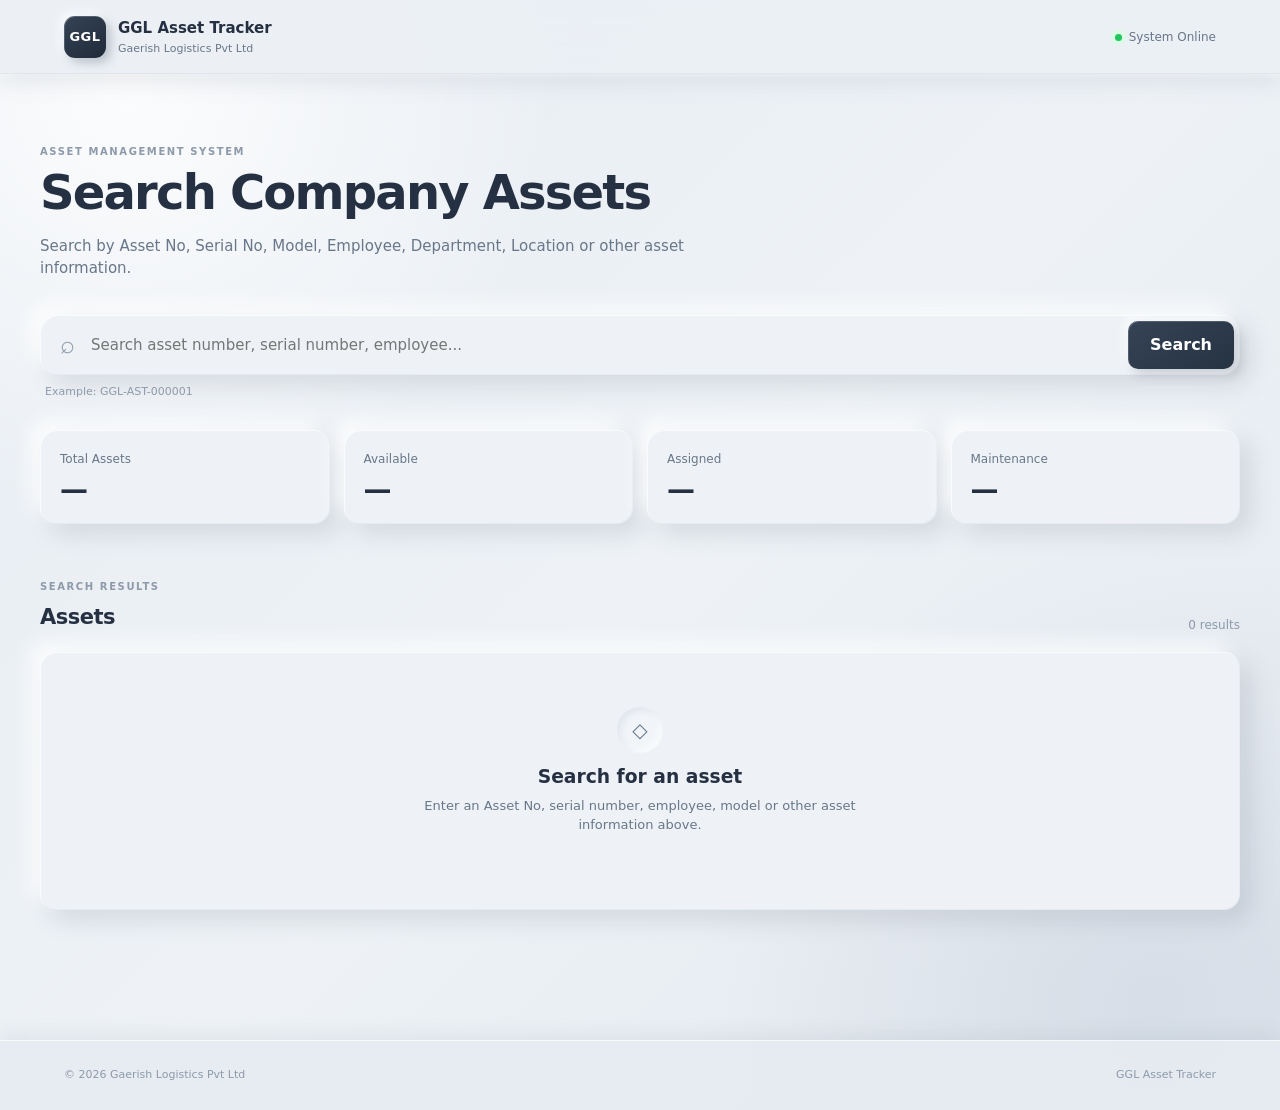
<file: index.html>
<!DOCTYPE html>
<html lang="en">
<head>
  <meta charset="UTF-8">
  <meta name="viewport" content="width=device-width, initial-scale=1.0">

  <title>GGL Asset Tracker</title>

  <meta
    name="description"
    content="Gaerish Logistics Pvt Ltd Asset Tracker"
  >

  <link rel="stylesheet" href="style.css">
</head>

<body>

  <header class="topbar">

    <div class="brand">

      <div class="brand-mark">
        GGL
      </div>

      <div>
        <div class="brand-title">
          GGL Asset Tracker
        </div>

        <div class="brand-subtitle">
          Gaerish Logistics Pvt Ltd
        </div>
      </div>

    </div>

    <div class="header-status">

      <span class="status-dot"></span>

      <span>
        System Online
      </span>

    </div>

  </header>


  <main class="container">

    <section class="hero">

      <div>

        <span class="eyebrow">
          ASSET MANAGEMENT SYSTEM
        </span>

        <h1>
          Search Company Assets
        </h1>

        <p>
          Search by Asset No, Serial No, Model, Employee,
          Department, Location or other asset information.
        </p>

      </div>

    </section>


    <section class="search-panel">

      <div class="search-box">

        <span class="search-icon">
          ⌕
        </span>

        <input
          type="search"
          id="searchInput"
          placeholder="Search asset number, serial number, employee..."
          autocomplete="off"
        >

        <button
          id="searchButton"
          type="button"
        >
          Search
        </button>

      </div>

      <div class="search-hint">
        Example: GGL-AST-000001
      </div>

    </section>


    <section
      id="statsSection"
      class="stats-grid"
    >

      <div class="stat-card">

        <span class="stat-label">
          Total Assets
        </span>

        <strong
          id="totalAssets"
          class="stat-value"
        >
          —
        </strong>

      </div>


      <div class="stat-card">

        <span class="stat-label">
          Available
        </span>

        <strong
          id="availableAssets"
          class="stat-value"
        >
          —
        </strong>

      </div>


      <div class="stat-card">

        <span class="stat-label">
          Assigned
        </span>

        <strong
          id="assignedAssets"
          class="stat-value"
        >
          —
        </strong>

      </div>


      <div class="stat-card">

        <span class="stat-label">
          Maintenance
        </span>

        <strong
          id="maintenanceAssets"
          class="stat-value"
        >
          —
        </strong>

      </div>

    </section>


    <section class="results-section">

      <div class="section-heading">

        <div>

          <span class="section-label">
            SEARCH RESULTS
          </span>

          <h2 id="resultTitle">
            Assets
          </h2>

        </div>

        <span
          id="resultCount"
          class="result-count"
        >
          0 results
        </span>

      </div>


      <div
        id="loading"
        class="message-card hidden"
      >
        <div class="loader"></div>
        Searching assets...
      </div>


      <div
        id="errorMessage"
        class="message-card error-card hidden"
      ></div>


      <div
        id="emptyMessage"
        class="message-card"
      >

        <div class="empty-icon">
          ◇
        </div>

        <h3>
          Search for an asset
        </h3>

        <p>
          Enter an Asset No, serial number, employee,
          model or other asset information above.
        </p>

      </div>


      <div
        id="resultsGrid"
        class="asset-grid"
      ></div>

    </section>

  </main>


  <footer class="footer">

    <div>
      © <span id="year"></span>
      Gaerish Logistics Pvt Ltd
    </div>

    <div>
      GGL Asset Tracker
    </div>

  </footer>


  <script src="app.js"></script>

</body>
</html>
</file>
<file: style.css>
:root {

  --bg:
    #e8edf3;

  --surface:
    #eef2f6;

  --surface-soft:
    #e5eaf0;

  --border:
    #d5dce5;

  --text:
    #253142;

  --text-soft:
    #687789;

  --text-muted:
    #8e9aaa;

  --primary:
    #253142;

  --primary-soft:
    #e2e9f3;

  --success:
    #26734d;

  --success-bg:
    #dfeee7;

  --warning:
    #9a6a24;

  --warning-bg:
    #f3eadb;

  --danger:
    #a34b4b;

  --danger-bg:
    #f2e1e1;

  --shadow:
    10px 10px 24px rgba(92,105,122,.18), -9px -9px 20px rgba(255,255,255,.90), inset 1px 1px 0 rgba(255,255,255,.72), inset -1px -1px 0 rgba(120,135,153,.07);

  --radius:
    16px;
}


* {
  box-sizing:
    border-box;
}


html {
  scroll-behavior:
    smooth;
}


body {

  margin:
    0;

  min-height:
    100vh;

  background:
    var(--bg);

  color:
    var(--text);

  font-family:
    Inter,
    ui-sans-serif,
    system-ui,
    -apple-system,
    BlinkMacSystemFont,
    "Segoe UI",
    sans-serif;

  line-height:
    1.5;
}


a {
  color:
    inherit;

  text-decoration:
    none;
}


button,
input {
  font:
    inherit;
}


/* =====================================================
   TOP BAR
===================================================== */

.topbar {

  height:
    74px;

  padding:
    0 5vw;

  display:
    flex;

  align-items:
    center;

  justify-content:
    space-between;

  background:
    rgba(255,255,255,0.92);

  border-bottom:
    1px solid var(--border);

  position:
    sticky;

  top:
    0;

  z-index:
    100;

  backdrop-filter:
    blur(12px);
}


.brand {

  display:
    flex;

  align-items:
    center;

  gap:
    12px;
}


.brand-link {
  cursor:
    pointer;
}


.brand-mark {

  width:
    42px;

  height:
    42px;

  border-radius:
    11px;

  display:
    grid;

  place-items:
    center;

  background:
    #253142;

  color:
    white;

  font-size:
    13px;

  font-weight:
    800;

  letter-spacing:
    0.5px;
}


.brand-title {

  font-size:
    15px;

  font-weight:
    750;
}


.brand-subtitle {

  font-size:
    11px;

  color:
    var(--text-soft);

  margin-top:
    1px;
}


.header-status {

  display:
    flex;

  align-items:
    center;

  gap:
    7px;

  color:
    var(--text-soft);

  font-size:
    12px;
}


.status-dot {

  width:
    7px;

  height:
    7px;

  border-radius:
    50%;

  background:
    #22c55e;

  box-shadow:
    0 0 0 4px #dcfce7;
}


.header-actions {

  display:
    flex;

  align-items:
    center;

  gap:
    24px;
}


.header-link {

  font-size:
    13px;

  font-weight:
    600;

  color:
    var(--text-soft);
}


.header-link:hover {
  color:
    var(--text);
}


/* =====================================================
   CONTAINER
===================================================== */

.container {

  width:
    min(1200px, 90%);

  margin:
    0 auto;
}


/* =====================================================
   HERO
===================================================== */

.hero {

  padding:
    70px 0 35px;
}


.eyebrow,
.section-label {

  display:
    block;

  font-size:
    10px;

  font-weight:
    800;

  letter-spacing:
    1.6px;

  color:
    var(--text-muted);

  margin-bottom:
    8px;
}


.hero h1,
.asset-hero h1 {

  margin:
    0;

  font-size:
    clamp(30px, 5vw, 48px);

  line-height:
    1.08;

  letter-spacing:
    -1.8px;
}


.hero p {

  max-width:
    650px;

  margin:
    16px 0 0;

  color:
    var(--text-soft);

  font-size:
    15px;
}


/* =====================================================
   SEARCH
===================================================== */

.search-panel {

  margin-bottom:
    30px;
}


.search-box {

  display:
    flex;

  align-items:
    center;

  min-height:
    60px;

  padding:
    6px;

  background:
    var(--surface);

  border:
    1px solid var(--border);

  border-radius:
    14px;

  box-shadow:
    var(--shadow);
}


.search-icon {

  padding:
    0 14px;

  font-size:
    25px;

  color:
    var(--text-muted);
}


.search-box input {

  flex:
    1;

  min-width:
    0;

  border:
    0;

  outline:
    0;

  background:
    transparent;

  color:
    var(--text);

  font-size:
    15px;
}


.search-box button,
.primary-button {

  border:
    0;

  border-radius:
    10px;

  padding:
    12px 22px;

  background:
    var(--primary);

  color:
    white;

  font-weight:
    700;

  cursor:
    pointer;
}


.search-box button:hover,
.primary-button:hover {

  opacity:
    0.9;
}


.search-hint {

  margin:
    9px 5px;

  color:
    var(--text-muted);

  font-size:
    11px;
}


/* =====================================================
   STATS
===================================================== */

.stats-grid {

  display:
    grid;

  grid-template-columns:
    repeat(4, 1fr);

  gap:
    14px;

  margin-bottom:
    55px;
}


.stat-card {

  background:
    var(--surface);

  border:
    1px solid var(--border);

  border-radius:
    var(--radius);

  padding:
    20px;

  box-shadow:
    var(--shadow);
}


.stat-label {

  display:
    block;

  color:
    var(--text-soft);

  font-size:
    12px;

  margin-bottom:
    8px;
}


.stat-value {

  display:
    block;

  font-size:
    28px;

  line-height:
    1;
}


/* =====================================================
   SECTION
===================================================== */

.section-heading {

  display:
    flex;

  align-items:
    flex-end;

  justify-content:
    space-between;

  gap:
    20px;

  margin-bottom:
    18px;
}


.section-heading h2,
.panel-header h2 {

  margin:
    0;

  font-size:
    21px;

  letter-spacing:
    -0.5px;
}


.result-count {

  color:
    var(--text-muted);

  font-size:
    12px;
}


/* =====================================================
   ASSET GRID
===================================================== */

.asset-grid {

  display:
    grid;

  grid-template-columns:
    repeat(3, 1fr);

  gap:
    16px;

  margin-bottom:
    70px;
}


.asset-card {

  display:
    block;

  padding:
    20px;

  background:
    var(--surface);

  border:
    1px solid var(--border);

  border-radius:
    var(--radius);

  transition:
    transform .18s ease,
    box-shadow .18s ease,
    border-color .18s ease;
}


.asset-card:hover {

  transform:
    translateY(-3px);

  border-color:
    #cbd5e1;

  box-shadow:
    0 16px 35px rgba(15, 23, 42, .09);
}


.asset-card-top {

  display:
    flex;

  justify-content:
    space-between;

  align-items:
    center;

  gap:
    10px;
}


.asset-card-number {

  font-size:
    11px;

  font-weight:
    800;

  color:
    var(--text-soft);

  letter-spacing:
    .5px;
}


.asset-card h3 {

  margin:
    18px 0 3px;

  font-size:
    17px;
}


.asset-card-model {

  color:
    var(--text-soft);

  font-size:
    12px;
}


.asset-card-info {

  margin-top:
    20px;

  display:
    grid;

  gap:
    12px;
}


.asset-card-info div {

  display:
    flex;

  justify-content:
    space-between;

  gap:
    20px;
}


.asset-card-info span {

  color:
    var(--text-muted);

  font-size:
    11px;
}


.asset-card-info strong {

  font-size:
    11px;

  text-align:
    right;
}


.asset-card-footer {

  margin-top:
    20px;

  padding-top:
    15px;

  border-top:
    1px solid var(--border);

  display:
    flex;

  justify-content:
    space-between;

  color:
    var(--text-soft);

  font-size:
    12px;

  font-weight:
    700;
}


.arrow {

  font-size:
    17px;
}


/* =====================================================
   STATUS
===================================================== */

.mini-status,
.status-badge,
.history-status {

  display:
    inline-flex;

  align-items:
    center;

  width:
    fit-content;

  border-radius:
    999px;

  padding:
    5px 9px;

  font-size:
    10px;

  font-weight:
    800;
}


.status-available {

  color:
    var(--success);

  background:
    var(--success-bg);
}


.status-assigned {

  color:
    #4338ca;

  background:
    #e2e9f3;
}


.status-maintenance {

  color:
    var(--warning);

  background:
    var(--warning-bg);
}


.status-disposed {

  color:
    var(--danger);

  background:
    var(--danger-bg);
}


.status-neutral {

  color:
    var(--text-soft);

  background:
    #f1f5f9;
}


/* =====================================================
   MESSAGE
===================================================== */

.message-card {

  background:
    var(--surface);

  border:
    1px solid var(--border);

  border-radius:
    var(--radius);

  padding:
    55px 25px;

  text-align:
    center;

  color:
    var(--text-soft);

  margin-bottom:
    60px;
}


.message-card h3,
.message-card h2 {

  margin:
    10px 0 4px;

  color:
    var(--text);
}


.message-card p {

  margin:
    5px auto 20px;

  max-width:
    500px;

  font-size:
    13px;
}


.empty-icon,
.error-icon {

  width:
    46px;

  height:
    46px;

  margin:
    0 auto;

  border-radius:
    50%;

  display:
    grid;

  place-items:
    center;

  background:
    #f1f5f9;

  font-size:
    20px;

  font-weight:
    800;
}


.error-card {

  color:
    var(--danger);

  background:
    var(--danger-bg);

  border-color:
    #fecaca;
}


.error-card h2 {

  color:
    var(--danger);
}


.error-icon {

  background:
    #fee2e2;
}


/* =====================================================
   LOADER
===================================================== */

.loader {

  width:
    28px;

  height:
    28px;

  border:
    3px solid #d5dce5;

  border-top-color:
    #253142;

  border-radius:
    50%;

  animation:
    spin .8s linear infinite;

  margin:
    0 auto 12px;
}


@keyframes spin {

  to {
    transform:
      rotate(360deg);
  }

}


/* =====================================================
   ASSET PAGE
===================================================== */

.asset-container {

  padding:
    45px 0 70px;
}


.asset-hero {

  display:
    flex;

  align-items:
    center;

  justify-content:
    space-between;

  gap:
    30px;

  margin-bottom:
    30px;
}


.asset-description {

  margin:
    10px 0 0;

  color:
    var(--text-soft);

  font-size:
    14px;
}


.status-badge {

  padding:
    8px 13px;

  white-space:
    nowrap;
}


.asset-layout {

  display:
    grid;

  grid-template-columns:
    minmax(0, 1fr) 310px;

  gap:
    18px;

  align-items:
    start;
}


.asset-main {

  display:
    grid;

  gap:
    18px;
}


.panel {

  background:
    var(--surface);

  border:
    1px solid var(--border);

  border-radius:
    var(--radius);

  padding:
    24px;

  box-shadow:
    var(--shadow);
}


.panel-header {

  margin-bottom:
    22px;
}


.details-grid {

  display:
    grid;

  grid-template-columns:
    repeat(2, 1fr);

  gap:
    1px;

  background:
    var(--border);

  border:
    1px solid var(--border);

  border-radius:
    12px;

  overflow:
    hidden;
}


.detail-item {

  padding:
    15px;

  background:
    var(--surface);
}


.detail-item span {

  display:
    block;

  color:
    var(--text-muted);

  font-size:
    10px;

  margin-bottom:
    5px;

  text-transform:
    uppercase;

  letter-spacing:
    .5px;
}


.detail-item strong {

  display:
    block;

  font-size:
    13px;

  word-break:
    break-word;
}


/* =====================================================
   QR
===================================================== */

.asset-sidebar {

  display:
    grid;

  gap:
    18px;

  position:
    sticky;

  top:
    95px;
}


.qr-panel {

  padding:
    24px;

  background:
    var(--surface);

  border:
    1px solid var(--border);

  border-radius:
    var(--radius);

  box-shadow:
    var(--shadow);

  text-align:
    center;
}


.qr-wrapper {

  margin:
    18px auto 12px;

  width:
    210px;

  height:
    210px;

  display:
    grid;

  place-items:
    center;

  background:
    white;

  border:
    1px solid var(--border);

  border-radius:
    12px;
}


.qr-wrapper img {

  width:
    190px;

  height:
    190px;

  object-fit:
    contain;
}


.qr-number {

  font-size:
    13px;

  font-weight:
    800;

  letter-spacing:
    .6px;
}


.qr-panel p {

  margin:
    8px 0 0;

  color:
    var(--text-muted);

  font-size:
    11px;
}


.compact-panel {

  padding:
    20px;
}


.quick-status {

  display:
    grid;

  gap:
    12px;

  margin-top:
    15px;
}


.quick-row,
.record-row {

  display:
    flex;

  justify-content:
    space-between;

  gap:
    15px;

  font-size:
    12px;
}


.quick-row span,
.record-row span {

  color:
    var(--text-muted);
}


.quick-row strong,
.record-row strong {

  text-align:
    right;
}


/* =====================================================
   HISTORY
===================================================== */

.history-list {

  display:
    grid;

  gap:
    1px;
}


.history-item {

  display:
    flex;

  gap:
    13px;

  padding:
    15px 0;

  border-bottom:
    1px solid var(--border);
}


.history-item:last-child {
  border-bottom:
    0;
}


.history-marker {

  width:
    9px;

  height:
    9px;

  margin-top:
    6px;

  border-radius:
    50%;

  background:
    #687789;

  flex:
    0 0 auto;
}


.history-content {
  min-width:
    0;

  flex:
    1;
}


.history-top {

  display:
    flex;

  justify-content:
    space-between;

  gap:
    20px;
}


.history-top strong {

  font-size:
    13px;
}


.history-top span {

  color:
    var(--text-muted);

  font-size:
    11px;

  white-space:
    nowrap;
}


.history-content p {

  margin:
    4px 0;

  color:
    var(--text-soft);

  font-size:
    12px;
}


.history-status {

  padding:
    3px 7px;
}


.history-extra {

  margin-top:
    6px;

  color:
    var(--text-muted);

  font-size:
    11px;
}


.no-record {

  padding:
    20px 0;

  color:
    var(--text-muted);

  font-size:
    12px;
}


/* =====================================================
   FOOTER
===================================================== */

.footer {

  min-height:
    70px;

  padding:
    20px 5vw;

  display:
    flex;

  justify-content:
    space-between;

  align-items:
    center;

  border-top:
    1px solid var(--border);

  background:
    white;

  color:
    var(--text-muted);

  font-size:
    11px;
}


/* =====================================================
   UTILITY
===================================================== */

.hidden {
  display:
    none !important;
}


/* =====================================================
   MOBILE
===================================================== */

@media (
  max-width: 900px
) {

  .stats-grid {

    grid-template-columns:
      repeat(2, 1fr);
  }


  .asset-grid {

    grid-template-columns:
      repeat(2, 1fr);
  }


  .asset-layout {

    grid-template-columns:
      1fr;
  }


  .asset-sidebar {

    position:
      static;

    grid-row:
      1;
  }

}


@media (
  max-width: 600px
) {

  .topbar {

    padding:
      0 20px;

    height:
      66px;
  }


  .header-status {

    display:
      none;
  }


  .header-link {

    display:
      none;
  }


  .container {

    width:
      calc(100% - 30px);
  }


  .hero {

    padding:
      45px 0 25px;
  }


  .hero h1,
  .asset-hero h1 {

    font-size:
      32px;
  }


  .search-box {

    min-height:
      54px;
  }


  .search-box button {

    padding:
      10px 14px;
  }


  .stats-grid {

    grid-template-columns:
      1fr 1fr;

    margin-bottom:
      40px;
  }


  .asset-grid {

    grid-template-columns:
      1fr;
  }


  .section-heading {

    align-items:
      flex-start;

    flex-direction:
      column;

    gap:
      5px;
  }


  .asset-hero {

    align-items:
      flex-start;

    flex-direction:
      column;

    gap:
      15px;
  }


  .details-grid {

    grid-template-columns:
      1fr;
  }


  .asset-container {

    padding:
      30px 0 50px;
  }


  .panel {

    padding:
      18px;
  }


  .footer {

    flex-direction:
      column;

    gap:
      6px;

    text-align:
      center;
  }

}

/* =====================================================
   CLAYMORPHIC V2 — DISTINCT SOFT-SURFACE DESIGN
   Existing selectors/layout preserved.
===================================================== */

body {
  overflow-x: hidden;
  background:
    radial-gradient(circle at 10% 8%, rgba(255,255,255,.85), transparent 28%),
    radial-gradient(circle at 90% 90%, rgba(195,205,218,.45), transparent 30%),
    linear-gradient(135deg,#e8edf3 0%,#eef2f6 52%,#e3e9f0 100%);
}

.topbar {
  background: rgba(235,240,245,.94) !important;
  border-bottom: 0 !important;
  box-shadow:
    0 8px 22px rgba(92,105,122,.13),
    0 2px 5px rgba(255,255,255,.82),
    inset 0 -1px 0 rgba(120,135,153,.10);
}

.brand-mark {
  background: linear-gradient(145deg,#354356,#202b39) !important;
  border: 0 !important;
  box-shadow:
    5px 5px 10px rgba(70,84,101,.28),
    -4px -4px 9px rgba(255,255,255,.70),
    inset 1px 1px 0 rgba(255,255,255,.18);
}

.search-box,
.stat-card,
.asset-card,
.message-card,
.panel,
.qr-panel {
  border: 0 !important;
  box-shadow:
    10px 10px 24px rgba(92,105,122,.18),
    -9px -9px 20px rgba(255,255,255,.90),
    inset 1px 1px 0 rgba(255,255,255,.72),
    inset -1px -1px 0 rgba(120,135,153,.07);
}

.search-box {
  border-radius: 18px !important;
}

.search-box:focus-within {
  box-shadow:
    inset 4px 4px 9px rgba(105,119,137,.13),
    inset -4px -4px 9px rgba(255,255,255,.76),
    0 0 0 3px rgba(125,145,168,.10);
}

.search-box button,
.primary-button {
  background: linear-gradient(145deg,#354356,#263342) !important;
  border: 0 !important;
  box-shadow:
    5px 5px 11px rgba(76,89,107,.24),
    -4px -4px 9px rgba(255,255,255,.72),
    inset 1px 1px 0 rgba(255,255,255,.16);
  transition: transform .18s ease, box-shadow .18s ease;
}

.search-box button:hover,
.primary-button:hover {
  opacity: 1;
  transform: translateY(-1px);
  box-shadow:
    8px 8px 15px rgba(76,89,107,.28),
    -5px -5px 11px rgba(255,255,255,.80),
    inset 1px 1px 0 rgba(255,255,255,.20);
}

.search-box button:active,
.primary-button:active {
  transform: translateY(1px);
  box-shadow:
    inset 3px 3px 7px rgba(10,20,32,.22),
    inset -2px -2px 5px rgba(255,255,255,.10);
}

.stat-card,
.panel,
.qr-panel {
  transition: transform .18s ease, box-shadow .18s ease;
}

.stat-card:hover,
.panel:hover,
.qr-panel:hover {
  transform: translateY(-2px);
  box-shadow:
    14px 14px 29px rgba(92,105,122,.21),
    -11px -11px 23px rgba(255,255,255,.94),
    inset 1px 1px 0 rgba(255,255,255,.80);
}

.asset-card {
  border-radius: 20px !important;
  transition: transform .18s ease, box-shadow .18s ease;
}

.asset-card:hover {
  transform: translateY(-4px);
  box-shadow:
    16px 16px 32px rgba(92,105,122,.23),
    -11px -11px 23px rgba(255,255,255,.95),
    inset 1px 1px 0 rgba(255,255,255,.82);
}

.mini-status,
.status-badge,
.history-status {
  box-shadow:
    2px 2px 5px rgba(92,105,122,.12),
    -2px -2px 5px rgba(255,255,255,.65);
}

.qr-wrapper {
  border: 0 !important;
  background: #e7ecf1 !important;
  box-shadow:
    inset 4px 4px 9px rgba(105,119,137,.13),
    inset -4px -4px 9px rgba(255,255,255,.78);
}

.empty-icon,
.error-icon {
  box-shadow:
    inset 3px 3px 7px rgba(105,119,137,.12),
    inset -3px -3px 7px rgba(255,255,255,.72);
}

.footer {
  background: rgba(231,236,242,.92) !important;
  border-top: 0 !important;
  box-shadow:
    0 -6px 18px rgba(92,105,122,.10),
    inset 0 1px 0 rgba(255,255,255,.70);
}

/* Responsive alignment */
@media (min-width:1201px) {
  .container { width:min(1280px,calc(100% - 80px)); }
}

@media (max-width:900px) {
  .container { width:min(94%,760px); }
  .asset-layout { grid-template-columns:1fr; }
  .asset-sidebar { position:static; grid-row:1; }
}

@media (max-width:600px) {
  .container { width:calc(100% - 24px); }
  .topbar { padding:0 15px; }
  .brand-mark { width:38px; height:38px; }
  .hero { padding:36px 0 22px; }
  .hero h1,.asset-hero h1 { font-size:clamp(29px,9vw,36px); }
  .search-box { min-height:58px; }
  .search-icon { padding:0 10px; font-size:21px; }
  .search-box input { font-size:13px; }
  .search-box button { padding:10px 12px; }
  .stats-grid { gap:11px; }
  .stat-card { padding:16px; }
  .stat-value { font-size:24px; }
  .asset-card { border-radius:18px !important; }
  .panel,.qr-panel { padding:16px; border-radius:18px !important; }
  .qr-wrapper { width:min(210px,68vw); height:min(210px,68vw); }
  .qr-wrapper img { width:90%; height:90%; }
  .history-top { align-items:flex-start; flex-direction:column; gap:4px; }
}

@media (max-width:380px) {
  .brand-subtitle { display:none; }
  .stats-grid { grid-template-columns:1fr; }
  .asset-card { padding:15px; }
}

@media (prefers-reduced-motion:reduce) {
  *,*::before,*::after {
    scroll-behavior:auto !important;
    transition-duration:.01ms !important;
    animation-duration:.01ms !important;
  }
}
</file>
